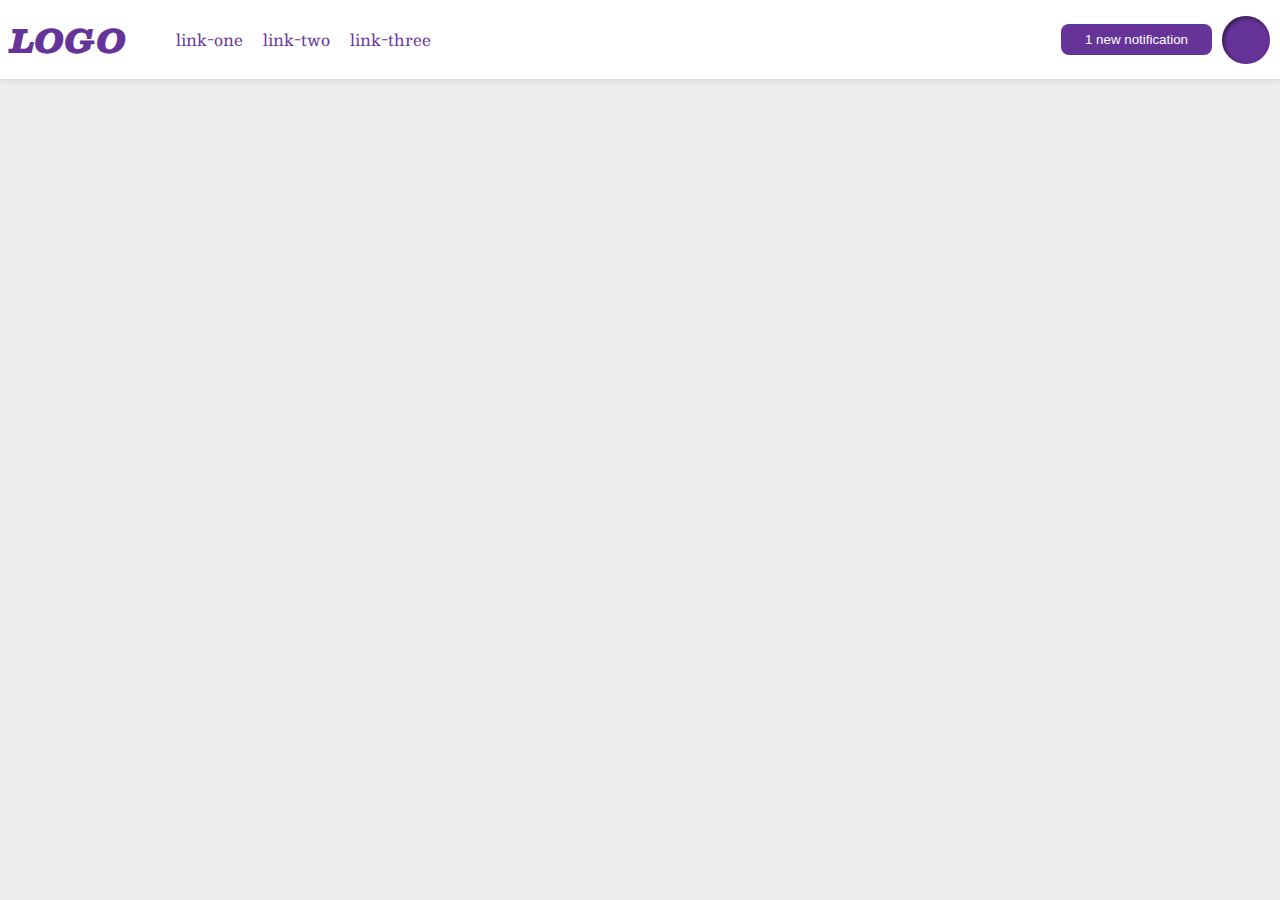
<file: flex/03-flex-header-2/index.html>
<!DOCTYPE html>
<html lang="en">
  <head>
    <meta charset="UTF-8">
    <meta http-equiv="X-UA-Compatible" content="IE=edge">
    <meta name="viewport" content="width=device-width, initial-scale=1.0">
    <title>Flex Header 2</title>
    <link rel="stylesheet" href="style.css">
  </head>
  <body>
    <div class="header">
      <div class="left">
        <div class="logo">
          LOGO
        </div>
        <ul class="links">
          <li><a href="google.com">link-one</a></li>
          <li><a href="google.com">link-two</a></li>
          <li><a href="google.com">link-three</a></li>
        </ul>
      </div>
      <div class="right">
        <button class="notifications">
          1 new notification
        </button>
        <div class="profile-image"></div>
    </div>
    </div>
  </body>
</html>
</file>
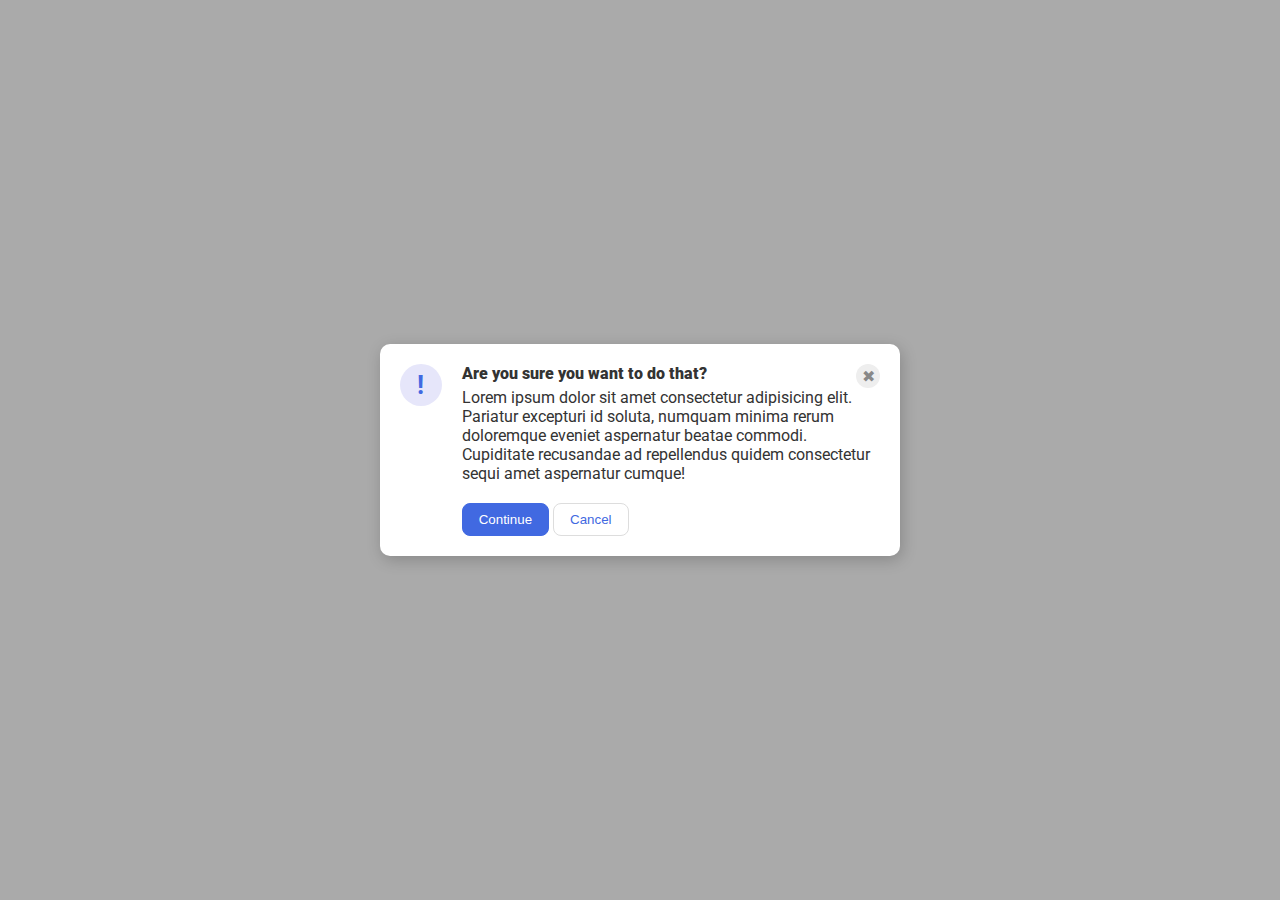
<file: flex/05-flex-modal/index.html>
<!DOCTYPE html>
<html lang="en">
  <head>
    <meta charset="UTF-8">
    <meta http-equiv="X-UA-Compatible" content="IE=edge">
    <meta name="viewport" content="width=device-width, initial-scale=1.0">
    <link rel="stylesheet" href="style.css">
    <title>Modal</title>
  </head>
  <body>
    <div class="modal">
      <div class="icon">!</div>
      <div class="options">
        <div class="top">
          <div class="header">Are you sure you want to do that?</div>
          <div class="close-button">✖</div>
        </div>
        <div class="text">Lorem ipsum dolor sit amet consectetur adipisicing elit. Pariatur excepturi id soluta, numquam minima rerum doloremque eveniet aspernatur beatae commodi. Cupiditate recusandae ad repellendus quidem consectetur sequi amet aspernatur cumque!</div>
        <button class="continue">Continue</button>
        <button class="cancel">Cancel</button>
      </div>
    </div>
  </body>
</html>
</file>
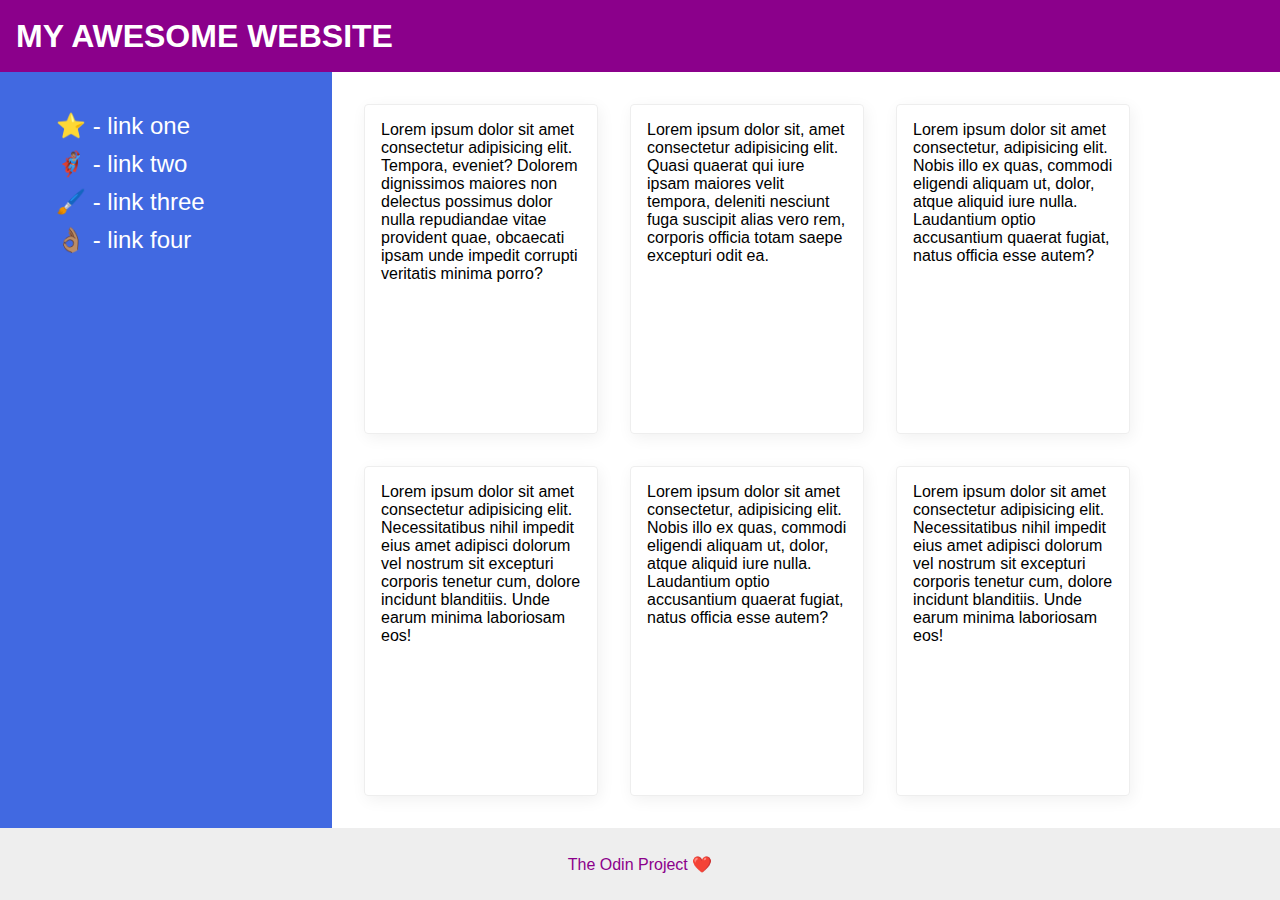
<file: flex/07-flex-layout-2/index.html>
<!DOCTYPE html>
<html lang="en">
  <head>
    <meta charset="UTF-8">
    <meta http-equiv="X-UA-Compatible" content="IE=edge">
    <meta name="viewport" content="width=device-width, initial-scale=1.0">
    <title>The Holy Grail</title>
    <link rel="stylesheet" href="style.css">
  </head>
  <body>
    <div class="header">
      MY AWESOME WEBSITE
    </div>
    
    <div class="main">

      <div class="sidebar">
        <ul>
          <li><a href="#">⭐ - link one</a></li>
          <li><a href="#">🦸🏽‍♂️ - link two</a></li>
          <li><a href="#">🖌️ - link three</a></li>
          <li><a href="#">👌🏽 - link four</a></li>
        </ul>
      </div>

      <div class="content">

        <div class="card">Lorem ipsum dolor sit amet consectetur adipisicing elit. Tempora, eveniet? Dolorem dignissimos maiores non delectus possimus dolor nulla repudiandae vitae provident quae, obcaecati ipsam unde impedit corrupti veritatis minima porro?</div>
        <div class="card">Lorem ipsum dolor sit, amet consectetur adipisicing elit. Quasi quaerat qui iure ipsam maiores velit tempora, deleniti nesciunt fuga suscipit alias vero rem, corporis officia totam saepe excepturi odit ea.</div>
        <div class="card">Lorem ipsum dolor sit amet consectetur, adipisicing elit. Nobis illo ex quas, commodi eligendi aliquam ut, dolor, atque aliquid iure nulla. Laudantium optio accusantium quaerat fugiat, natus officia esse autem?</div>
        <div class="card">Lorem ipsum dolor sit amet consectetur adipisicing elit. Necessitatibus nihil impedit eius amet adipisci dolorum vel nostrum sit excepturi corporis tenetur cum, dolore incidunt blanditiis. Unde earum minima laboriosam eos!</div>
        <div class="card">Lorem ipsum dolor sit amet consectetur, adipisicing elit. Nobis illo ex quas, commodi eligendi aliquam ut, dolor, atque aliquid iure nulla. Laudantium optio accusantium quaerat fugiat, natus officia esse autem?</div>
        <div class="card">Lorem ipsum dolor sit amet consectetur adipisicing elit. Necessitatibus nihil impedit eius amet adipisci dolorum vel nostrum sit excepturi corporis tenetur cum, dolore incidunt blanditiis. Unde earum minima laboriosam eos!</div>
        
      </div>


    </div>

    <div class="footer">
      The Odin Project ❤️
    </div>

  
  </body>
</html>
</file>
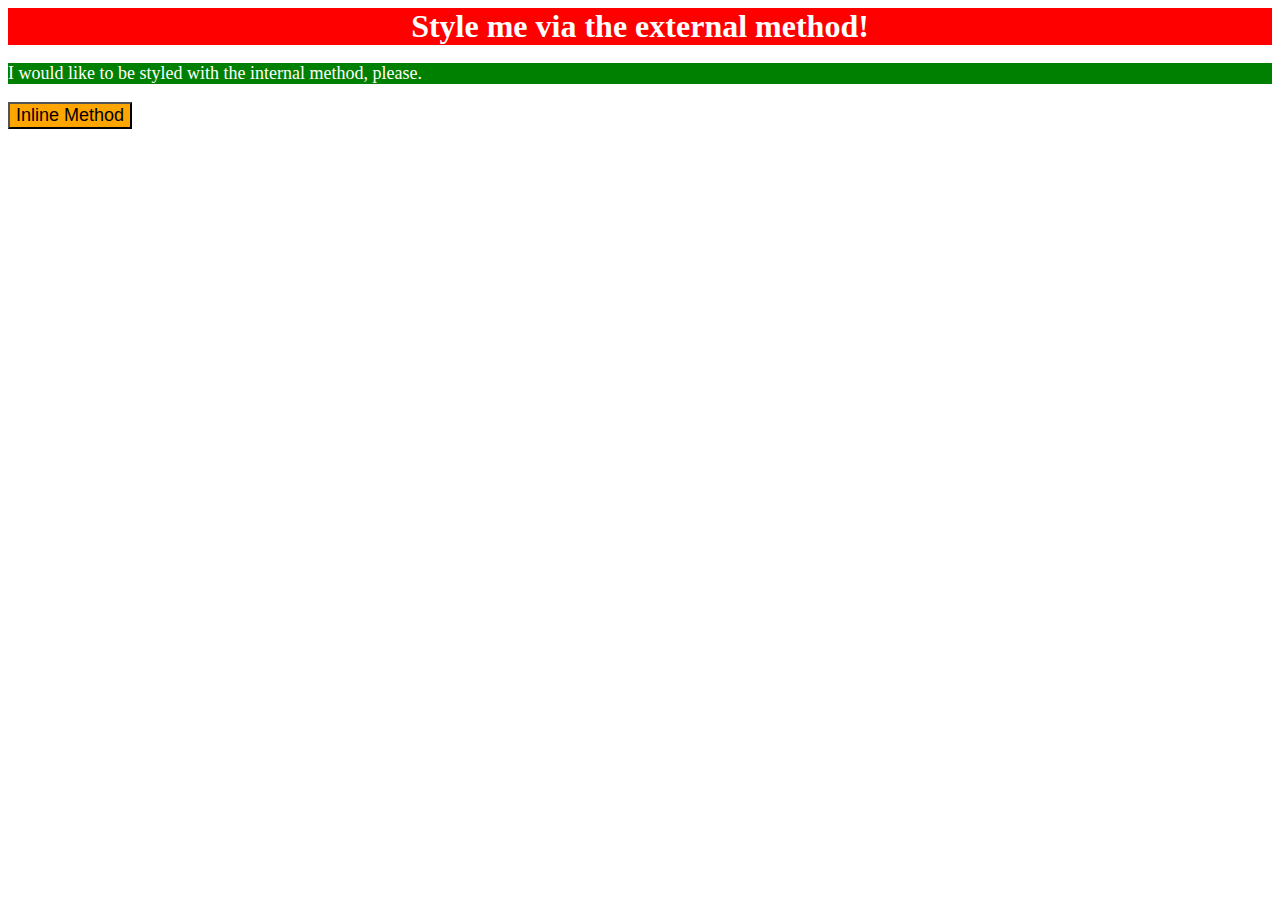
<file: foundations/01-css-methods/index.html>
<!DOCTYPE html>
<html lang="en">
  <head>
    <meta charset="UTF-8">
    <meta http-equiv="X-UA-Compatible" content="IE=edge">
    <meta name="viewport" content="width=device-width, initial-scale=1.0">
    <title>Methods for Adding CSS</title>
    <link rel="stylesheet" href="style.css">
    <style>
      p {
        background-color: green;
        color: white;
        font-size: 18px;
      }
    </style>
  </head>
  <body>
    <div>Style me via the external method!</div>
    <p>I would like to be styled with the internal method, please.</p>
    <button style="background-color: orange; font-size: 18px;">Inline Method</button>
  </body>
</html>
</file>
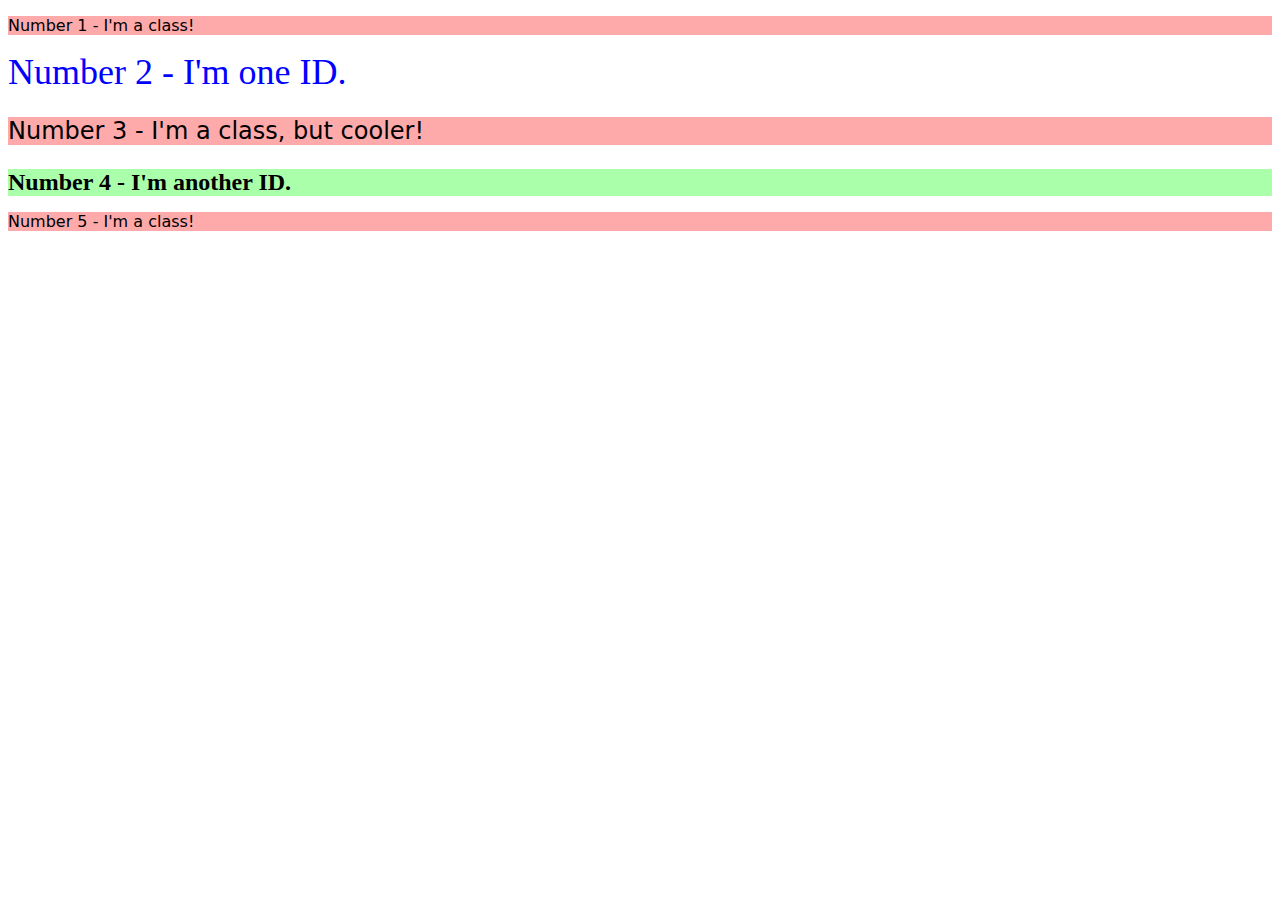
<file: foundations/02-class-id-selectors/index.html>
<!DOCTYPE html>
<html lang="en">
  <head>
    <meta charset="UTF-8">
    <meta http-equiv="X-UA-Compatible" content="IE=edge">
    <meta name="viewport" content="width=device-width, initial-scale=1.0">
    <title>Class and ID Selectors</title>
    <link rel="stylesheet" href="style.css">
  </head>
  <body>
    <p class="odd">Number 1 - I'm a class!</p>
    <div id="two">Number 2 - I'm one ID.</div>
    <p class="odd" id="three">Number 3 - I'm a class, but cooler!</p>
    <div id="four">Number 4 - I'm another ID.</div>
    <p class="odd">Number 5 - I'm a class!</p>
  </body>
</html>
</file>
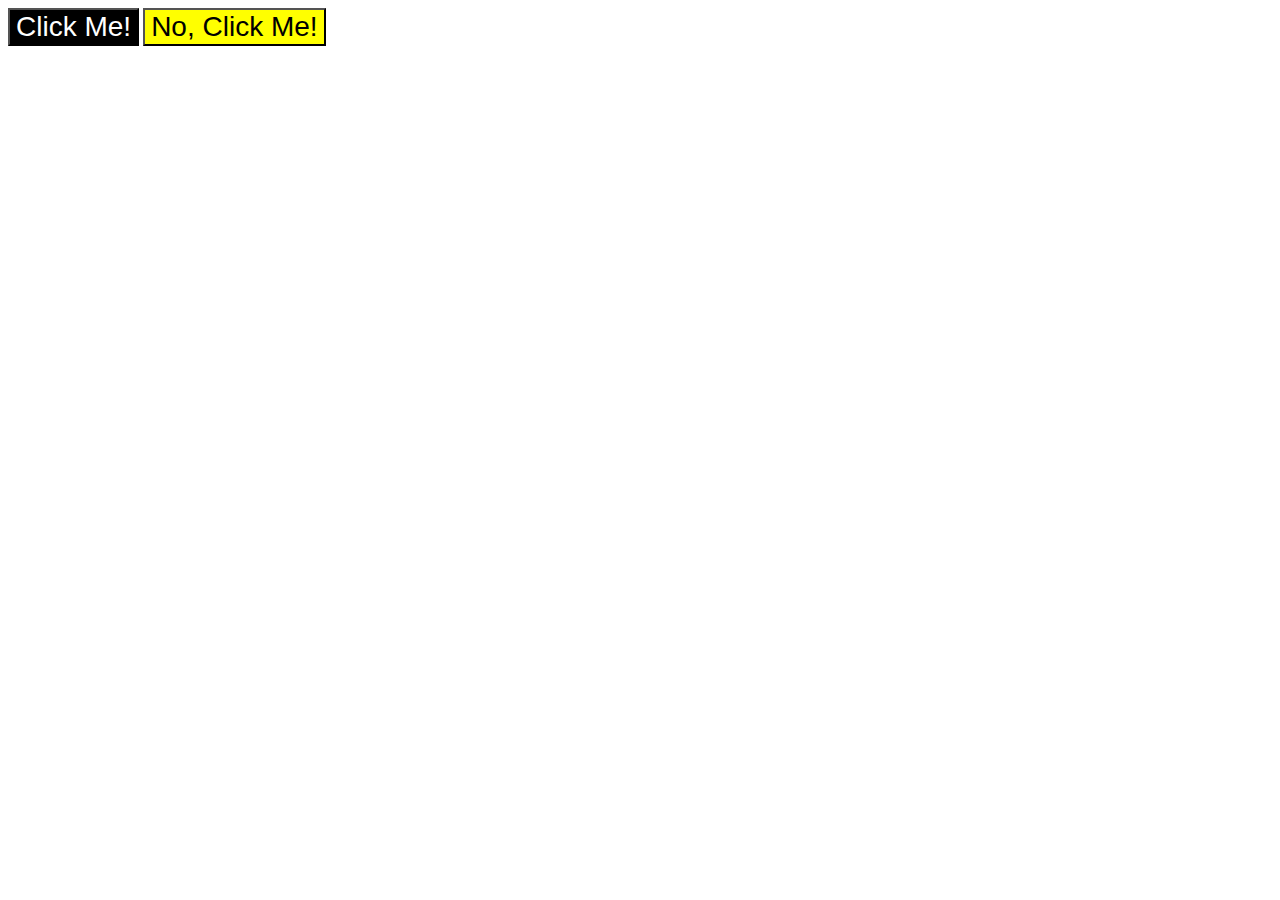
<file: foundations/03-grouping-selectors/index.html>
<!DOCTYPE html>
<html lang="en">
  <head>
    <meta charset="UTF-8">
    <meta http-equiv="X-UA-Compatible" content="IE=edge">
    <meta name="viewport" content="width=device-width, initial-scale=1.0">
    <title>Grouping Selectors</title>
    <link rel="stylesheet" href="style.css">
  </head>
  <body>
    <button class="left">Click Me!</button>
    <button class="right">No, Click Me!</button>
  </body>
</html>
</file>
<file: flex/03-flex-header-2/style.css>
/* this is some magical font-importing.  
you'll learn about it later. */
@import url('https://fonts.googleapis.com/css2?family=Besley:ital,wght@0,400;1,900&display=swap');

body {
  margin: 0;
  background: #eee;
  font-family: Besley, serif;
}

.header {
  background: white;
  border-bottom: 1px solid #ddd;
  box-shadow: 0 0 8px rgba(0,0,0,.1);
  display: flex;
  justify-content: space-between;
  padding: 10px;
}

.profile-image {
  background: rebeccapurple;
  box-shadow: inset 2px 2px 4px rgba(0,0,0,.5);
  border-radius: 50%;
  width: 48px;
  height: 48px;
  margin-left: 10px;
}

.logo {
  color: rebeccapurple;
  font-size: 32px;
  font-weight: 900;
  font-style: italic;
}

button {
  border: none;
  border-radius: 8px;
  background: rebeccapurple;
  color: white;
  padding: 8px 24px;
}

a {
  /* this removes the line under our links */
  text-decoration: none;
  color: rebeccapurple;
}

ul {
  list-style-type: none;
  display: flex;
  justify-content: space-between;
}
li {
  margin-left: 10px;
  margin-right: 10px;
}

.left, .right {
  display: flex;
  justify-content: center;
  align-items: center;
}
</file>
<file: flex/05-flex-modal/style.css>
@import url('https://fonts.googleapis.com/css2?family=Roboto:wght@400;700&display=swap');

html, body {
  height: 100%;
}

body {
  font-family: Roboto, sans-serif;
  margin: 0;
  background: #aaa;
  color: #333;
  /* I'll give you this one for free lol */
  display: flex;
  align-items: center;
  justify-content: center;
}

.modal {
  background: white;
  width: 480px;
  border-radius: 10px;
  box-shadow: 2px 4px 16px rgba(0,0,0,.2);
  display: flex;
  flex-direction: row;
  padding: 20px;
  gap: 20px;
}

.icon {
  color: royalblue;
  font-size: 26px;
  font-weight: 700;
  background: lavender;
  width: 42px;
  height: 42px;
  border-radius: 50%;
  display: flex;
  align-items: center;
  justify-content: center;
  flex-grow: 1;
}

.close-button {
  background: #eee;
  border-radius: 50%;
  color: #888;
  font-weight: 400;
  font-size: 16px;
  height: 24px;
  width: 24px;
  display: flex;
  align-items: center;
  justify-content: center;
}

button {
  padding: 8px 16px;
  border-radius: 8px;
}

button.continue {
  background: royalblue;
  border: 1px solid royalblue;
  color: white;
}

button.cancel {
  background: white;
  border: 1px solid #ddd;
  color: royalblue;
}

.header {
  font-weight: 1000;
}

.top {
  display: flex;
  justify-content: space-between;

}

.text {
  margin-bottom: 20px;
}

.options {
  flex-shrink: 100;
}
</file>
<file: flex/07-flex-layout-2/style.css>
body {
  font-family: -apple-system, BlinkMacSystemFont, 'Segoe UI', Roboto, Oxygen, Ubuntu, Cantarell, 'Open Sans', 'Helvetica Neue', sans-serif;
  margin: 0;
  min-height: 100vh;
  display: flex;
  flex-direction: column;
  justify-content: space-between;
  
}

.header {
  height: 72px;
  background: darkmagenta;
  color: white;
  font-weight: 900;
  font-size: 32px;
  display: flex;
  align-items: center;
  padding-left: 16px;
}

.footer {
  height: 72px;
  background: #eee;
  color: darkmagenta;
  display: flex;
  justify-content: center;
  align-items: center;
}

.sidebar {
  width: 300px;
  background: royalblue;
  padding: 16px;
  font-size: 24px;
  flex-shrink: 0;
}

.card {
  border: 1px solid #eee;
  box-shadow: 2px 4px 16px rgba(0,0,0,.06);
  border-radius: 4px;
  width: 200px;
  padding: 16px;
}

.main {
  display: flex;
  flex-grow: 1;
}

ul {
  list-style: none;
}

li {
  margin: 10px 0 10px 0;
}

a {
  text-decoration: none;
  color: white;
}

.content {
  display: flex;
  flex-flow: row wrap;
  padding: 32px;
  gap: 32px;
}
</file>
<file: foundations/01-css-methods/style.css>
div {
    background-color: red;
    color: #ffffff;
    font-size: 32px;
    text-align: center;
    font-weight: 700;
}
</file>
<file: foundations/02-class-id-selectors/style.css>
.odd {
    background-color: #ffaaaa;
    font-family: 'Verdana', "DejaVu Sans", 'sans-serif';
}

#two {
    color: blue;
    font-size: 36px
}

#three {
    font-size: 24px;
}

#four {
    background-color: #aaffaa;
    font-size: 24px;
    font-weight: 700;
}
</file>
<file: foundations/03-grouping-selectors/style.css>
.left, .right {
    font-size: 28px;
    font-family: 'Helvetica', 'Times New Roman', 'sans-serif';
}

.left {
    background-color: #000000;
    color: #ffffff;
}

.right {
    background-color: yellow;
}
</file>
